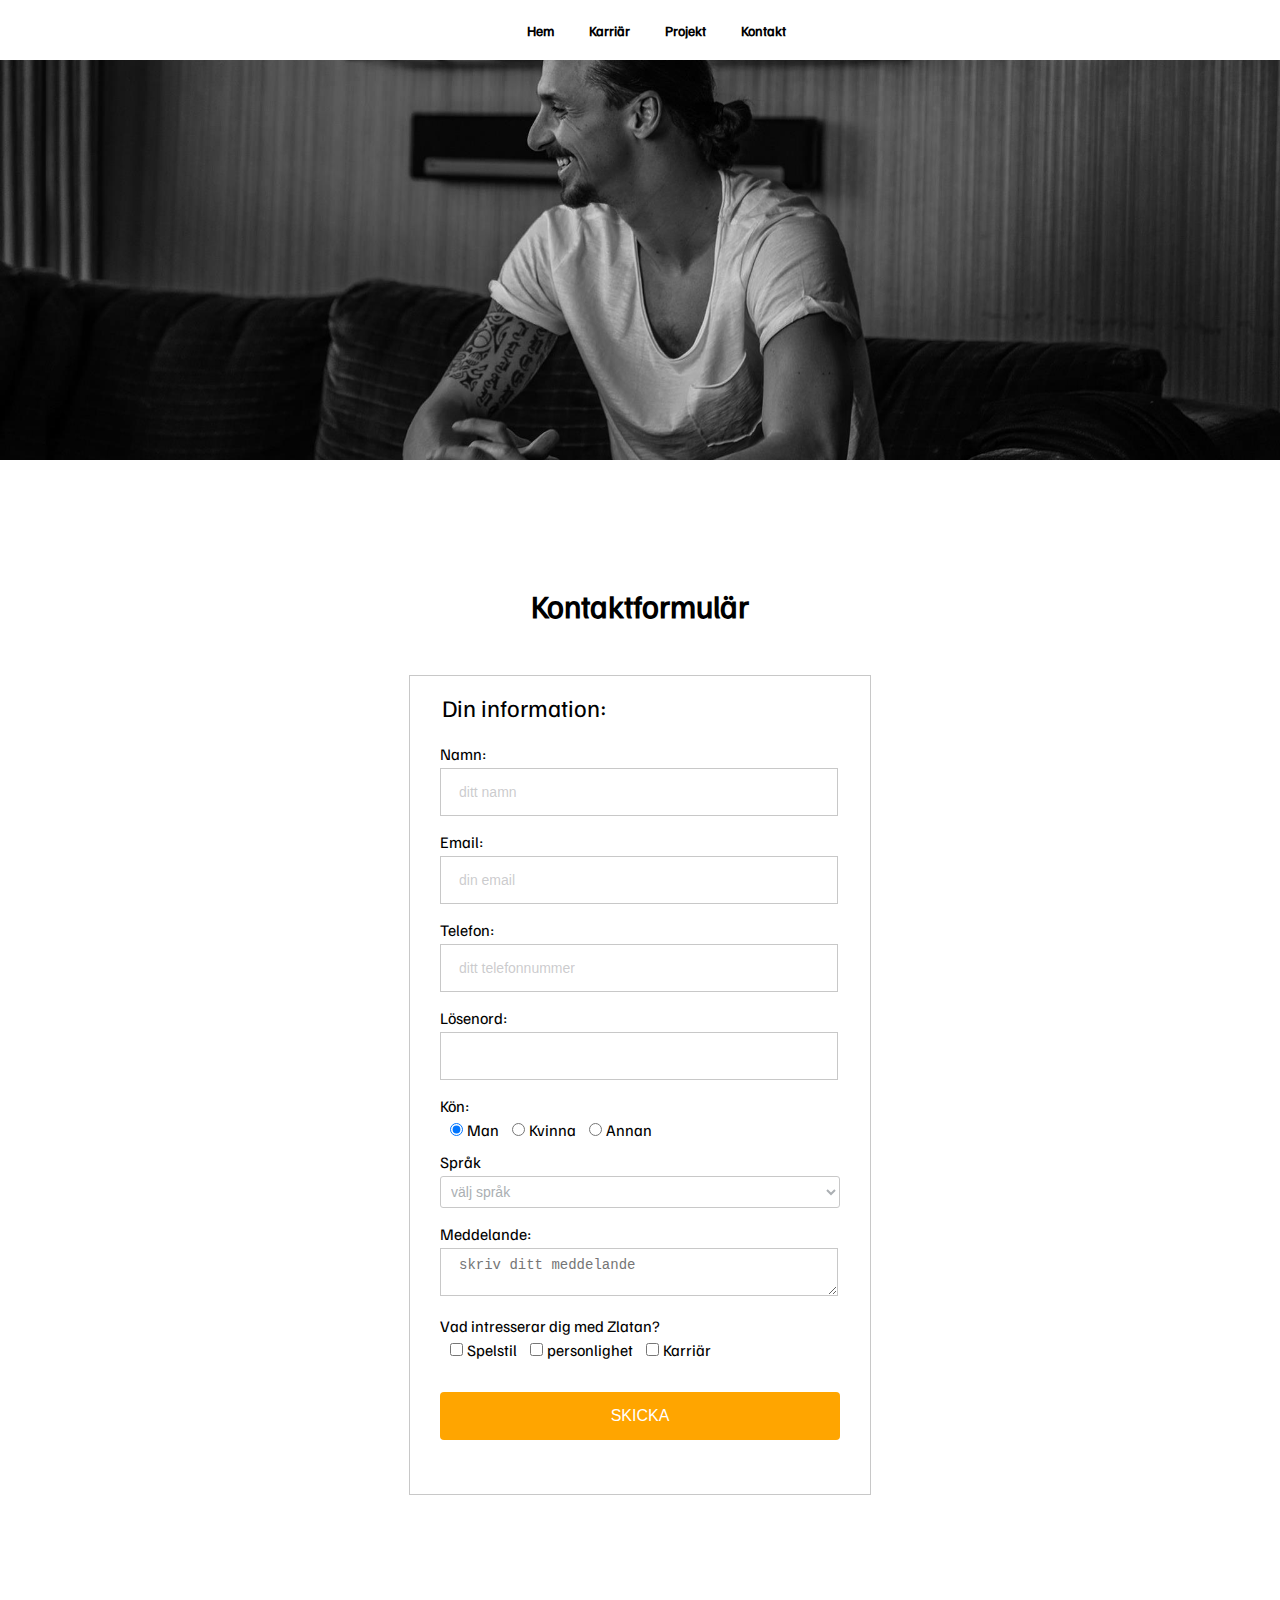
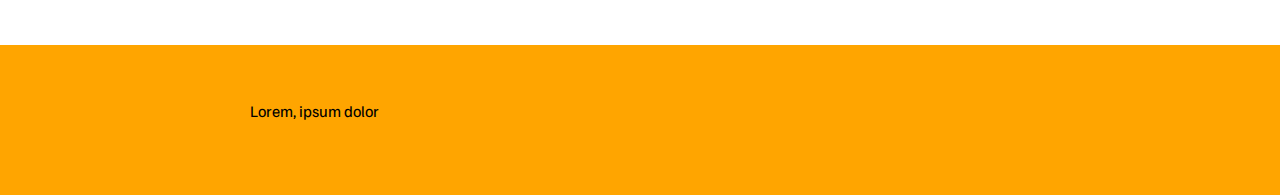
<file: kontakt.html>
<!DOCTYPE html>
<html lang="sv">
    <head>
        <meta charset="UTF-8">
        <title>kontakt</title>
        <meta name="viewport" content="width=device-width, initial-scale=1">
        <link rel="stylesheet" href="zlatan.css">
    </head>
    <body>
        <!-- Skapar en navmeny som ligger i nav i gridden -->
        <nav>
            <!-- I naven skappar jag en ul som jag fyller med list items-->
            <ul id="nav">
                <li><a href="index.html">Hem</a></li>
                <li><a href="karriär.html">Karriär</a></li>
                <li><a href="projekt.html">Projekt</a></li>
                <li><a href="kontakt.html">Kontakt</a></li>
            </ul>
        </nav>
        <!-- Lägger in en omslagsbild i sektionen header -->
        <header>
            <img class="cover" src="banner-magazine.jpg" alt="Bild av Zlatan Ibrahimovic">
        </header>
        <!-- Skapar ett formulär som jag lägger i main -->
        <main class="kontakt">
            <!-- Skapar en rubrik -->
            <h1 class="kontaktcenter">Kontaktformulär</h1>
            <!-- skapar formuläret -->
            <form method="post" action="kontaktpost.html">
                <fieldset>
                    <legend>Din information:</legend>
                        <label for="namn">Namn:</label>
                        <input type="text" id="namn" name="namn" placeholder="ditt namn">
                        <label for="email">Email:</label>
                        <input type="email" id="email" name="email" placeholder="din email" required>
                        <label for="telefon">Telefon:</label>
                        <input type="tel" id="telefon" name="telefon" placeholder="ditt telefonnummer">
                        <label for="password">Lösenord:</label>
                        <input type="password" id="lösenord" name="lösenord" required>
                        <label for="kön">Kön:</label>
                        <input type="radio" name="kön" value="man" checked>Man
                        <input type="radio" name="kön" value="kvinna">Kvinna
                        <input type="radio" name="kön" value="annan">Annan<br>
                        <label for="språk">Språk</label>
                        <select name="språk" id="språk">
                            <option value="" selected>välj språk</option>
                            <option value="svenska">Svenska</option>
                            <option value="engelska">Engelska</option>
                            <option value="franska">Franska</option>
                        </select>
                        <label for="meddelande">Meddelande:</label>
                        <textarea name="meddelande" id="meddelande" placeholder="skriv ditt meddelande"></textarea>
                        <label for="intresse">Vad intresserar dig med Zlatan?</label>
                        <input type="checkbox" name="intresse" value="spelstil">Spelstil
                        <input type="checkbox" name="intresse" value="personlighet">personlighet
                        <input type="checkbox" name="intresse" value="karriär">Karriär
                        <button type="submit">Skicka</button>
                </fieldset>
            </form>
        </main>
        <!-- Lägger till en footer -->
        <footer id="footer">
            <p>Lorem, ipsum dolor</p>
        </footer>
    </body>
</html>
</file>
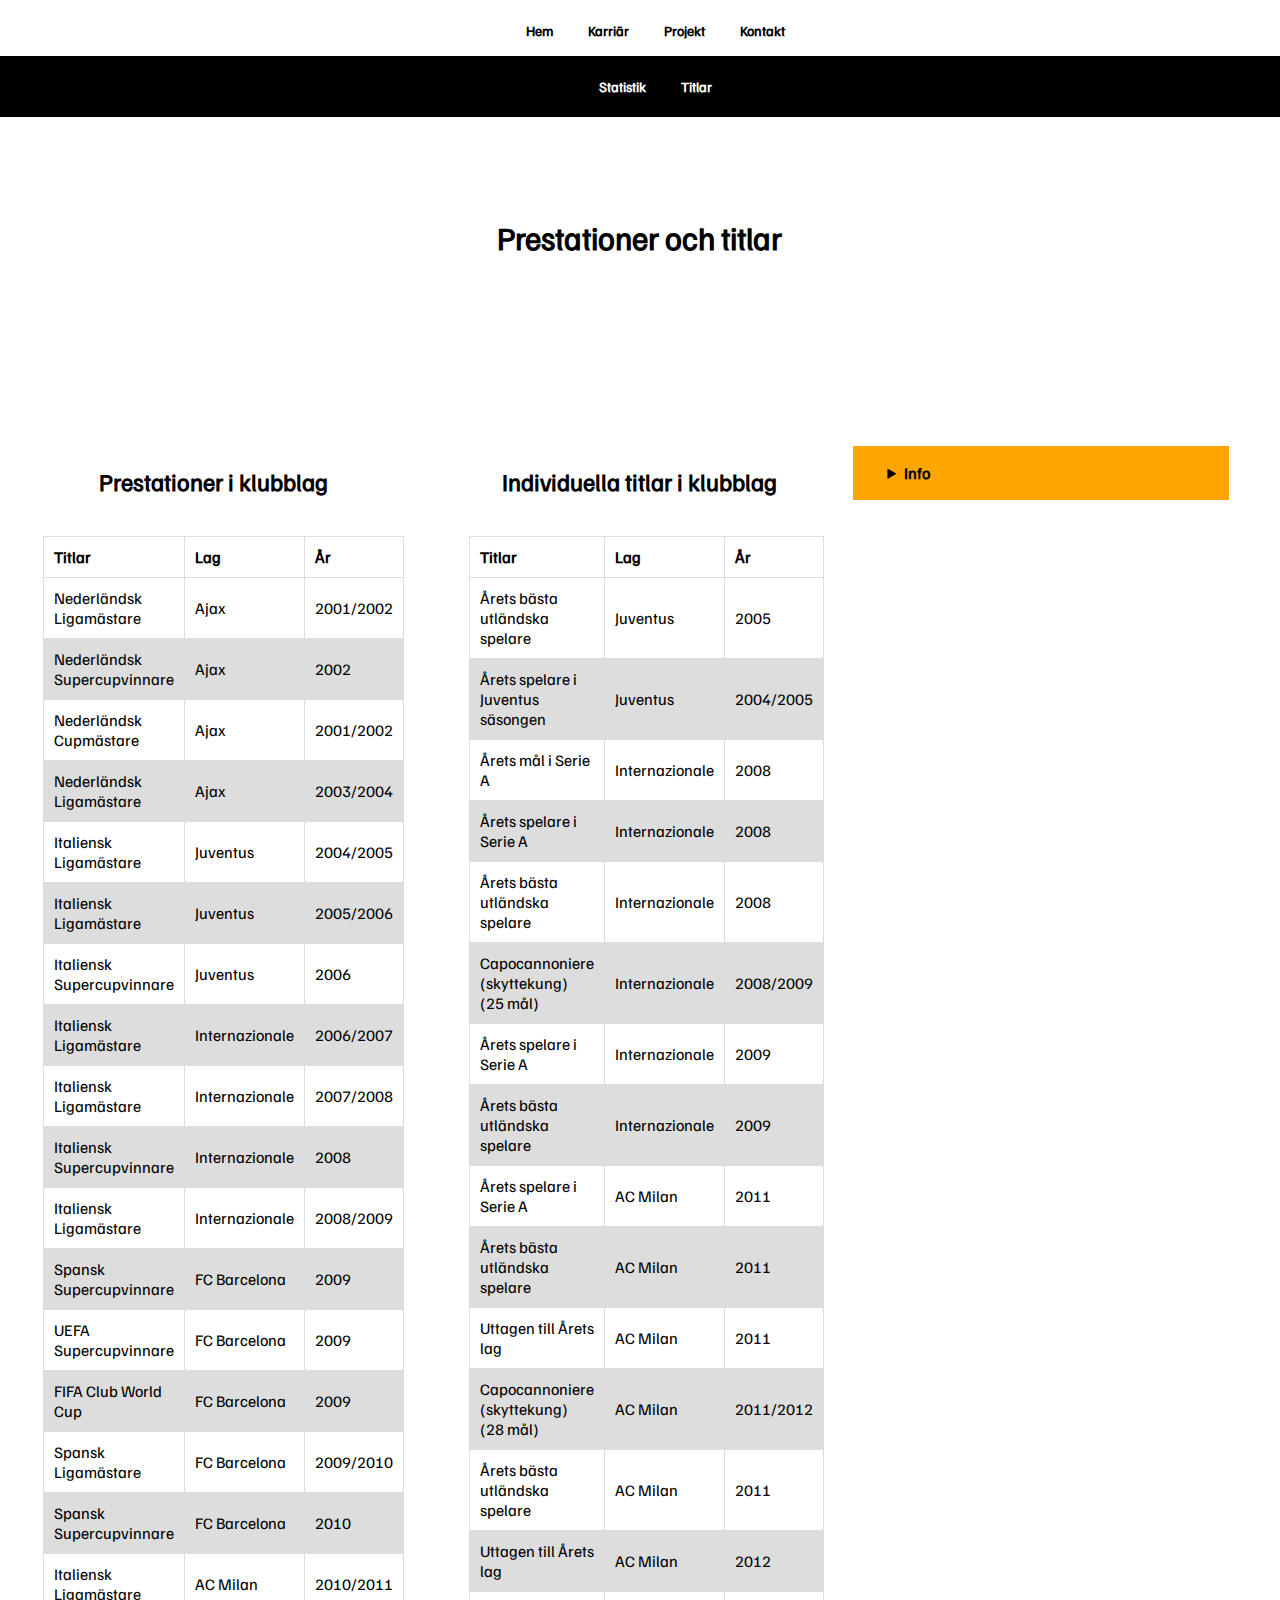
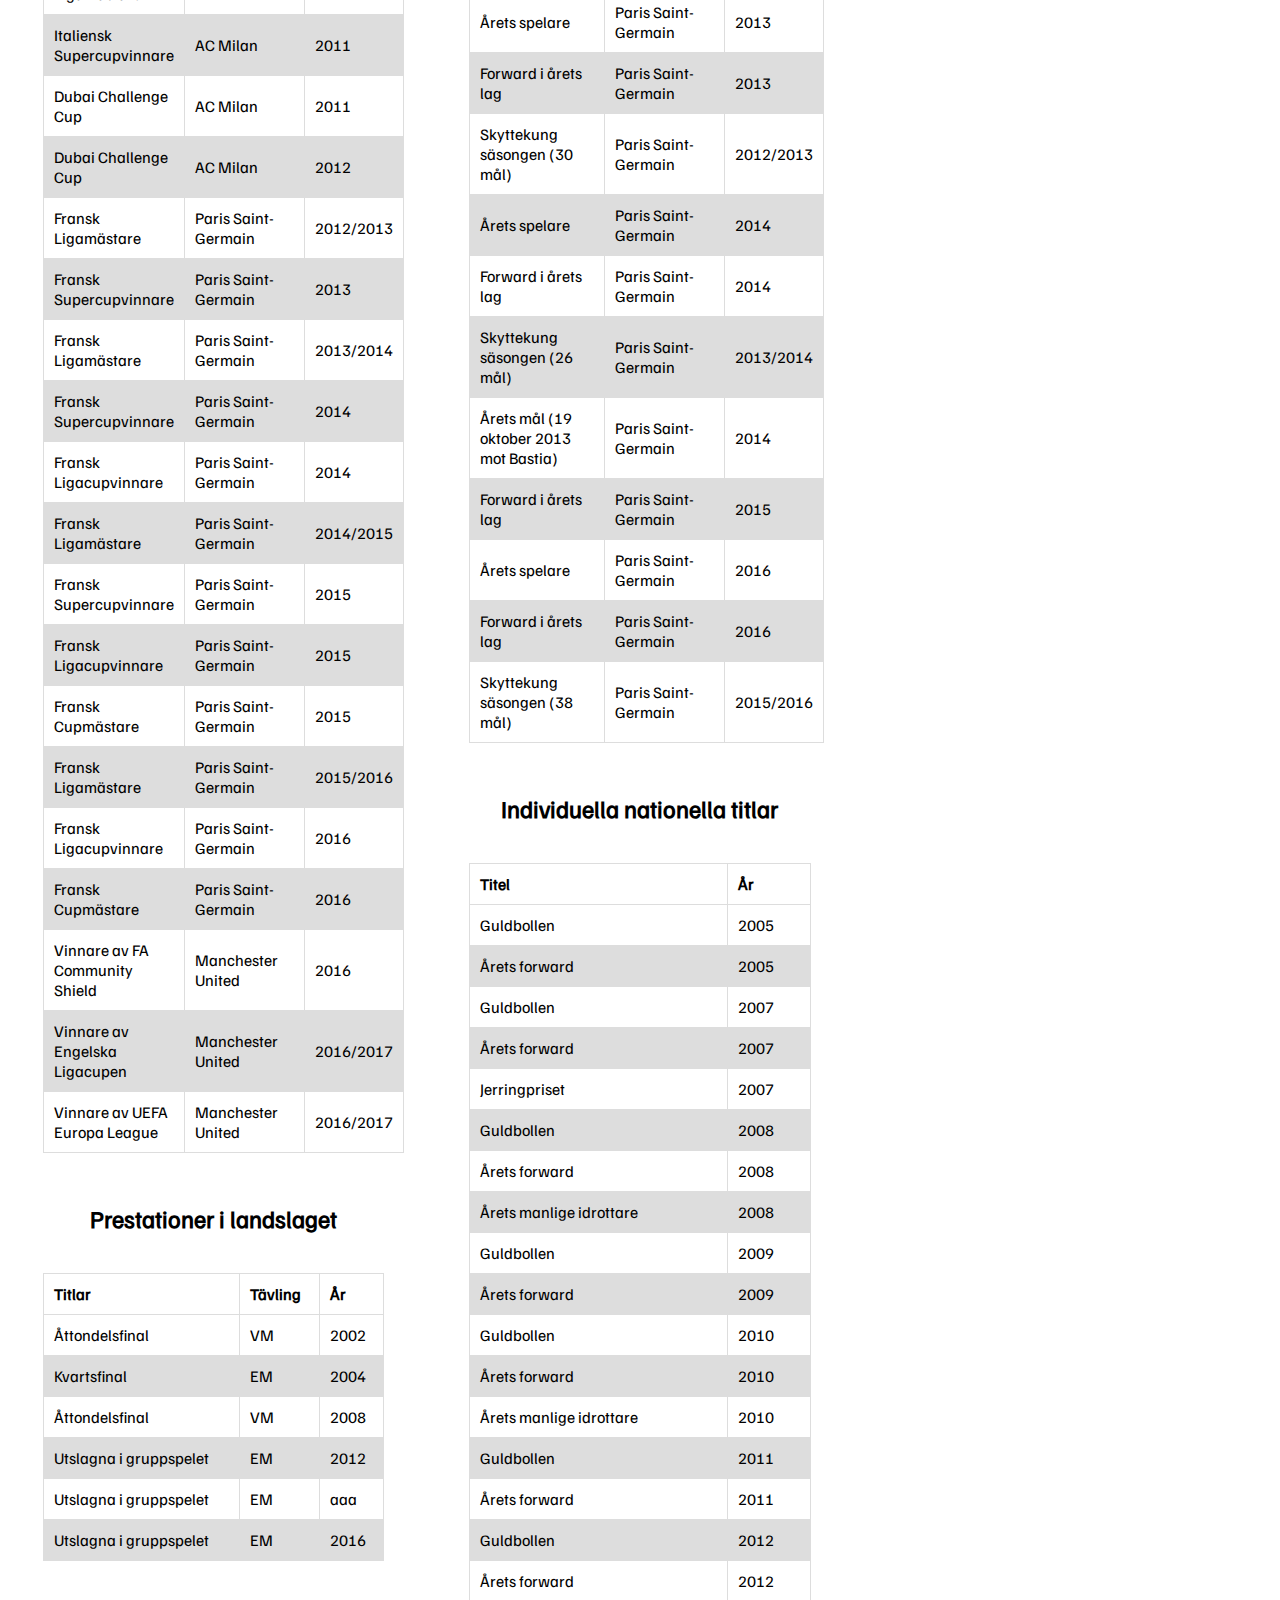
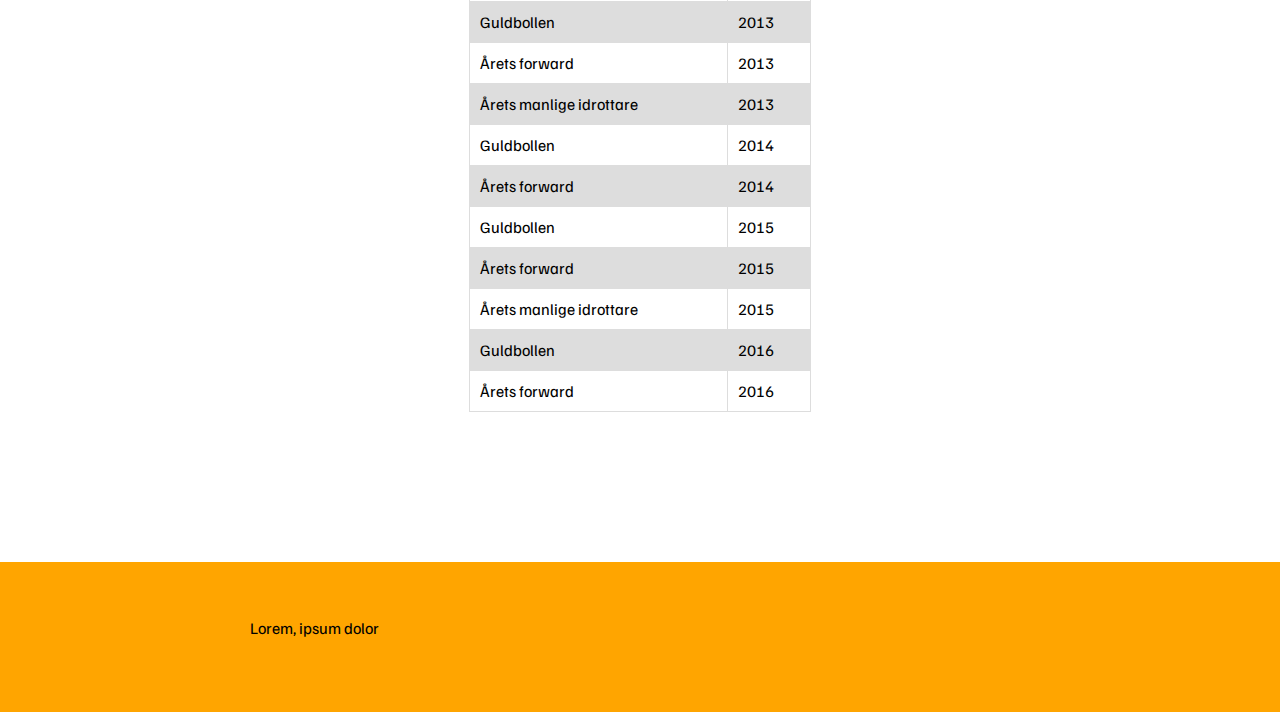
<file: titlar.html>
<!DOCTYPE html>
<html lang="sv">
    <head>
        <meta charset="UTF-8">
        <title>titlar</title>
        <meta name="viewport" content="width=device-width, initial-scale=1">
        <link rel="stylesheet" href="zlatan.css">
    </head>
    <body>
        <!-- Skapar en navmeny som ligger i nav i gridden -->
        <nav>
            <!-- I naven skappar jag en ul som jag fyller med list items-->
            <ul id="nav">
                <li><a href="index.html">Hem</a></li>
                <li><a href="karriär.html">Karriär</a></li>
                <li><a href="projekt.html">Projekt</a></li>
                <li><a href="kontakt.html">Kontakt</a></li>
            </ul>
        </nav>
        <!-- Skapar en header som innehåller in lokal meny -->
        <header>
            <ul class="secondnav">
                <li><a href="statistik.html">Statistik</a></li>
                <li><a href="titlar.html">Titlar</a></li>
            </ul>
        </header>
        <!-- Lägger in en titel för sidan i article -->
        <article>
            <h1>Prestationer och titlar</h1>
        </article>
        <!-- Lägger in en tabell i sektionen section -->
        <section class="sectioncenter">
            <h2>Prestationer i klubblag</h2>
            <br>
            <table>
                <thead>
                    <tr>
                        <th>Titlar</th>
                        <th>Lag</th>
                        <th>År</th>
                    </tr>
                </thead>
                <tbody>
                    <tr>
                        <td>Nederländsk Ligamästare</td>
                        <td>Ajax</td>
                        <td>2001/2002</td>
                    </tr>
                    <tr>
                        <td>Nederländsk Supercupvinnare</td>
                        <td>Ajax</td>
                        <td>2002</td>
                    </tr>
                    <tr>
                        <td>Nederländsk Cupmästare</td>
                        <td>Ajax</td>
                        <td>2001/2002</td>
                    </tr>
                    <tr>
                        <td>Nederländsk Ligamästare</td>
                        <td>Ajax</td>
                        <td>2003/2004</td>
                    </tr>
                    <tr>
                        <td>Italiensk Ligamästare</td>
                        <td>Juventus</td>
                        <td>2004/2005</td>
                    </tr>
                    <tr>
                        <td>Italiensk Ligamästare</td>
                        <td>Juventus</td>
                        <td>2005/2006</td>
                    </tr>
                    <tr>
                        <td>Italiensk Supercupvinnare</td>
                        <td>Juventus</td>
                        <td>2006</td>
                    </tr>
                    <tr>
                        <td>Italiensk Ligamästare</td>
                        <td>Internazionale</td>
                        <td>2006/2007</td>
                    </tr>
                    <tr>
                        <td>Italiensk Ligamästare</td>
                        <td>Internazionale</td>
                        <td>2007/2008</td>
                    </tr>
                    <tr>
                        <td>Italiensk Supercupvinnare</td>
                        <td>Internazionale</td>
                        <td>2008</td>
                    </tr>
                    <tr>
                        <td>Italiensk Ligamästare</td>
                        <td>Internazionale</td>
                        <td>2008/2009</td>
                    </tr>
                    <tr>
                        <td>Spansk Supercupvinnare</td>
                        <td>FC Barcelona</td>
                        <td>2009</td>
                    </tr>
                    <tr>
                        <td>UEFA Supercupvinnare</td>
                        <td>FC Barcelona</td>
                        <td>2009</td>
                    </tr>
                    <tr>
                        <td>FIFA Club World Cup</td>
                        <td>FC Barcelona</td>
                        <td>2009</td>
                    </tr>
                    <tr>
                        <td>Spansk Ligamästare</td>
                        <td>FC Barcelona</td>
                        <td>2009/2010</td>
                    </tr>
                    <tr>
                        <td>Spansk Supercupvinnare</td>
                        <td>FC Barcelona</td>
                        <td>2010</td>
                    </tr>
                    <tr>
                        <td>Italiensk Ligamästare</td>
                        <td>AC Milan</td>
                        <td>2010/2011</td>
                    </tr>
                    <tr>
                        <td>Italiensk Supercupvinnare</td>
                        <td>AC Milan</td>
                        <td>2011</td>
                    </tr>
                    <tr>
                        <td>Dubai Challenge Cup</td>
                        <td>AC Milan</td>
                        <td>2011</td>
                    </tr>
                    <tr>
                        <td>Dubai Challenge Cup</td>
                        <td>AC Milan</td>
                        <td>2012</td>
                    </tr>
                    <tr>
                        <td>Fransk Ligamästare</td>
                        <td>Paris Saint-Germain</td>
                        <td>2012/2013</td>
                    </tr>
                    <tr>
                        <td>Fransk Supercupvinnare</td>
                        <td>Paris Saint-Germain</td>
                        <td>2013</td>
                    </tr>
                    <tr>
                        <td>Fransk Ligamästare</td>
                        <td>Paris Saint-Germain</td>
                        <td>2013/2014</td>
                    </tr>
                    <tr>
                        <td>Fransk Supercupvinnare</td>
                        <td>Paris Saint-Germain</td>
                        <td>2014</td>
                    </tr>
                    <tr>
                        <td>Fransk Ligacupvinnare</td>
                        <td>Paris Saint-Germain</td>
                        <td>2014</td>
                    </tr>
                    <tr>
                        <td>Fransk Ligamästare</td>
                        <td>Paris Saint-Germain</td>
                        <td>2014/2015</td>
                    </tr>
                    <tr>
                        <td>Fransk Supercupvinnare</td>
                        <td>Paris Saint-Germain</td>
                        <td>2015</td>
                    </tr>
                    <tr>
                        <td>Fransk Ligacupvinnare</td>
                        <td>Paris Saint-Germain</td>
                        <td>2015</td>
                    </tr>
                    <tr>
                        <td>Fransk Cupmästare</td>
                        <td>Paris Saint-Germain</td>
                        <td>2015</td>
                    </tr>
                    <tr>
                        <td>Fransk Ligamästare</td>
                        <td>Paris Saint-Germain</td>
                        <td>2015/2016</td>
                    </tr>
                    <tr>
                        <td>Fransk Ligacupvinnare</td>
                        <td>Paris Saint-Germain</td>
                        <td>2016</td>
                    </tr>
                    <tr>
                        <td>Fransk Cupmästare</td>
                        <td>Paris Saint-Germain</td>
                        <td>2016</td>
                    </tr>
                    <tr>
                        <td>Vinnare av FA Community Shield</td>
                        <td>Manchester United</td>
                        <td>2016</td>
                    </tr>
                    <tr>
                        <td>Vinnare av Engelska Ligacupen</td>
                        <td>Manchester United</td>
                        <td>2016/2017</td>
                    </tr>
                    <tr>
                        <td>Vinnare av UEFA Europa League</td>
                        <td>Manchester United</td>
                        <td>2016/2017</td>
                    </tr>
                </tbody>
            </table>
            <!-- Lägger till en ny rubrik -->
            <h2>Prestationer i landslaget</h2>
            <br>
            <!-- Lägger in ännu en tabell -->
            <table>
                <thead>
                    <tr>
                        <th>Titlar</th>
                        <th>Tävling</th>
                        <th>År</th>
                    </tr>
                </thead>
                <tbody>
                    <tr>
                        <td>Åttondelsfinal</td>
                        <td>VM</td>
                        <td>2002</td>
                    </tr>
                    <tr>
                        <td>Kvartsfinal</td>
                        <td>EM</td>
                        <td>2004</td>
                    </tr>
                    <tr>
                        <td>Åttondelsfinal</td>
                        <td>VM</td>
                        <td>2008</td>
                    </tr>
                    <tr>
                        <td>Utslagna i gruppspelet</td>
                        <td>EM</td>
                        <td>2012</td>
                    </tr>
                    <tr>
                        <td>Utslagna i gruppspelet</td>
                        <td>EM</td>
                        <td>aaa</td>
                    </tr>
                    <tr>
                        <td>Utslagna i gruppspelet</td>
                        <td>EM</td>
                        <td>2016</td>
                    </tr>
                </tbody>
            </table>
        </section>
        <!-- Lägger in en tabell i sektionen main -->
        <main class="sectioncenter">
            <h2>Individuella titlar i klubblag</h2>
            <br>
            <table>
                <thead>
                    <tr>
                        <th>Titlar</th>
                        <th>Lag</th>
                        <th>År</th>
                    </tr>
                </thead>
                <tbody>
                    <tr>
                        <td>Årets bästa utländska spelare</td>
                        <td>Juventus</td>
                        <td>2005</td>
                    </tr>
                    <tr>
                        <td>Årets spelare i Juventus säsongen</td>
                        <td>Juventus</td>
                        <td>2004/2005</td>
                    </tr>
                    <tr>
                        <td>Årets mål i Serie A</td>
                        <td>Internazionale</td>
                        <td>2008</td>
                    </tr>
                    <tr>
                        <td>Årets spelare i Serie A</td>
                        <td>Internazionale</td>
                        <td>2008</td>
                    </tr>
                    <tr>
                        <td>Årets bästa utländska spelare</td>
                        <td>Internazionale</td>
                        <td>2008</td>
                    </tr>
                    <tr>
                        <td>Capocannoniere (skyttekung) (25 mål)</td>
                        <td>Internazionale</td>
                        <td>2008/2009</td>
                    </tr>
                    <tr>
                        <td>Årets spelare i Serie A</td>
                        <td>Internazionale</td>
                        <td>2009</td>
                    </tr>
                    <tr>
                        <td>Årets bästa utländska spelare</td>
                        <td>Internazionale</td>
                        <td>2009</td>
                    </tr>
                    <tr>
                        <td>Årets spelare i Serie A</td>
                        <td>AC Milan</td>
                        <td>2011</td>
                    </tr>
                    <tr>
                        <td>Årets bästa utländska spelare</td>
                        <td>AC Milan</td>
                        <td>2011</td>
                    </tr>
                    <tr>
                        <td>Uttagen till Årets lag</td>
                        <td>AC Milan</td>
                        <td>2011</td>
                    </tr>
                    <tr>
                        <td>Capocannoniere (skyttekung) (28 mål)</td>
                        <td>AC Milan</td>
                        <td>2011/2012</td>
                    </tr>
                    <tr>
                        <td>Årets bästa utländska spelare</td>
                        <td>AC Milan</td>
                        <td>2011</td>
                    </tr>
                    <tr>
                        <td>Uttagen till Årets lag</td>
                        <td>AC Milan</td>
                        <td>2012</td>
                    </tr>
                    <tr>
                        <td>Årets spelare</td>
                        <td>Paris Saint-Germain</td>
                        <td>2013</td>
                    </tr>
                    <tr>
                        <td>Forward i årets lag</td>
                        <td>Paris Saint-Germain</td>
                        <td>2013</td>
                    </tr>
                    <tr>
                        <td>Skyttekung säsongen (30 mål)</td>
                        <td>Paris Saint-Germain</td>
                        <td>2012/2013</td>
                    </tr>
                    <tr>
                        <td>Årets spelare</td>
                        <td>Paris Saint-Germain</td>
                        <td>2014</td>
                    </tr>
                    <tr>
                        <td>Forward i årets lag</td>
                        <td>Paris Saint-Germain</td>
                        <td>2014</td>
                    </tr>
                    <tr>
                        <td>Skyttekung säsongen (26 mål)</td>
                        <td>Paris Saint-Germain</td>
                        <td>2013/2014</td>
                    </tr>
                    <tr>
                        <td>Årets mål (19 oktober 2013 mot Bastia)</td>
                        <td>Paris Saint-Germain</td>
                        <td>2014</td>
                    </tr>
                    <tr>
                        <td>Forward i årets lag</td>
                        <td>Paris Saint-Germain</td>
                        <td>2015</td>
                    </tr>
                    <tr>
                        <td>Årets spelare</td>
                        <td>Paris Saint-Germain</td>
                        <td>2016</td>
                    </tr>
                    <tr>
                        <td>Forward i årets lag</td>
                        <td>Paris Saint-Germain</td>
                        <td>2016</td>
                    </tr>
                    <tr>
                        <td>Skyttekung säsongen (38 mål)</td>
                        <td>Paris Saint-Germain</td>
                        <td>2015/2016 </td>
                    </tr>
                </tbody>     
            </table>
            <!-- Lägger in en rubrik för nästa tabell -->
            <h2>Individuella nationella titlar</h2>
            <br>
            <!-- Lägger in ännu en tabell -->
            <table>
                <thead>
                    <tr>
                        <th>Titel</th>
                        <th>År</th>
                    </tr>
                </thead>
                <thead>
                    <tr>
                        <td>Guldbollen</td>
                        <td>2005</td>
                    </tr>
                    <tr>
                        <td>Årets forward</td>
                        <td>2005</td>
                    </tr>
                    <tr>
                        <td>Guldbollen</td>
                        <td>2007</td>
                    </tr>
                    <tr>
                        <td>Årets forward</td>
                        <td>2007</td>
                    </tr>
                    <tr>
                        <td>Jerringpriset</td>
                        <td>2007</td>
                    </tr>
                    <tr>
                        <td>Guldbollen</td>
                        <td>2008</td>
                    </tr>
                    <tr>
                        <td>Årets forward</td>
                        <td>2008</td>
                    </tr>
                    <tr>
                        <td>Årets manlige idrottare</td>
                        <td>2008</td>
                    </tr>
                    <tr>
                        <td>Guldbollen</td>
                        <td>2009</td>
                    </tr>
                    <tr>
                        <td>Årets forward</td>
                        <td>2009</td>
                    </tr>
                    <tr>
                        <td>Guldbollen</td>
                        <td>2010</td>
                    </tr>
                    <tr>
                        <td>Årets forward</td>
                        <td>2010</td>
                    </tr>
                    <tr>
                        <td>Årets manlige idrottare</td>
                        <td>2010</td>
                    </tr>
                    <tr>
                        <td>Guldbollen</td>
                        <td>2011</td>
                    </tr>
                    <tr>
                        <td>Årets forward</td>
                        <td>2011</td>
                    </tr>
                    <tr>
                        <td>Guldbollen</td>
                        <td>2012</td>
                    </tr>
                    <tr>
                        <td>Årets forward</td>
                        <td>2012</td>
                    </tr>
                    <tr>
                        <td>Guldbollen</td>
                        <td>2013</td>
                    </tr>
                    <tr>
                        <td>Årets forward</td>
                        <td>2013</td>
                    </tr>
                    <tr>
                        <td>Årets manlige idrottare</td>
                        <td>2013</td>
                    </tr>
                    <tr>
                        <td>Guldbollen</td>
                        <td>2014</td>
                    </tr>
                    <tr>
                        <td>Årets forward</td>
                        <td>2014</td>
                    </tr>
                    <tr>
                        <td>Guldbollen</td>
                        <td>2015</td>
                    </tr>
                    <tr>
                        <td>Årets forward</td>
                        <td>2015</td>
                    </tr>
                    <tr>
                        <td>Årets manlige idrottare</td>
                        <td>2015</td>
                    </tr>
                    <tr>
                        <td>Guldbollen</td>
                        <td>2016</td>
                    </tr>
                    <tr>
                        <td>Årets forward</td>
                        <td>2016</td>
                    </tr>
                </thead>               
            </table>
        </main>
        <!-- Lägger till en infobox i sektionen details -->
        <details class="infobox">
            <summary><strong>Info</strong></summary>
            <ul id="infoboxlist">
                <li><strong>Född:</strong> 1981-10-03</li>
                <li><strong>Ålder:</strong> 40</li>
                <li><strong>Födelseort:</strong> Malmö</li>
                <li><strong>Nationalitet:</strong> Sverige</li>
                <li><strong>Längd:</strong> 195 cm</li>
                <li><strong>Vikt:</strong> 94 kg</li>
                <li><strong>Position:</strong> Forward</li>
                <li><strong>Tröjnummer:</strong> 11</li>
            </ul>
        </details>
        <!-- Lägger till en footer -->
        <footer id="footer">
            <p>Lorem, ipsum dolor</p>
        </footer>
    </body>
</html>
</file>
<file: zlatan.css>
@font-face {
    font-family: "Familjen Grotesk";
    font-style: normal;
    src: url(familjen-grotesk-v2-latin-regular.woff);
}

body {
    display: grid;
    grid-template-columns: 1fr 1fr 1fr;
    grid-template-rows: 60px auto auto auto 250px;
    grid-template-areas: 
    "nav nav nav"
    "header header header"
    "article article article"
    "section main details"
    "footer footer footer";
    font-family: familjen grotesk;
    max-height: 100vh;
    margin: 0;
    padding: 0;
}

/* Ger nav platsen nav i griden och stylear den */
nav {
    grid-area: nav;
    margin-left: 0;
    margin-right: 0;
}

/* Ger main platsen main i griden */
header {
    grid-area: header;
}

/* Ger content platsen content i griden och stylear den */
article {
    grid-area: article;
    text-align: center;
    height: 150px;
    padding-top: 75px;
    padding-left: 250px;
    padding-right: 250px;
}

/* Ger aside platsen aside i griden och stylear den */
section {
    grid-area: section;
    margin-top: 100px;
    margin-bottom: auto;
    width: 33.33%;
}

/* Ger section platsen section i griden och stylear den */
main {
    grid-area: main;
    margin-top: 100px;
    margin-bottom: auto;
    width: 33.33%;
    margin-left: auto;
    margin-right: auto;
}

/* Ger summary platsen summary i griden och stylear den */
details {
    grid-area: details;
    margin-top: 100px;
    margin-bottom: auto;
    width: 33.33%;
}

/* Ger footer platsen footer i griden och stylear den */
footer {
    grid-area: footer;
    margin-top: 100px;
    padding-top: 40px;
    padding-left: 250px;
    padding-right: 250px;
    background: orange;
}






/* Stylear nav */
#nav {
    background: white;
    padding: 0;
    margin: 0;
    text-align: center;
}

/* Stylear barnselektorn ul i nav-klassen */
#nav ul {
    display: inline-block;
}

/* Stylear barnselektorn li i nav-klassen */
#nav li {
    display: inline-block;
}

/* Stylear barnselektorn a i nav-klassen */
#nav a {
    text-decoration: none;
    color: #fff;
    width: 100%;
    display: block;
    padding: 22px 16px;
    font-size: 14px;
    font-weight: bold;
    text-align: center;
}

/* Stylear barnselektorn a i nav-klassen enligt LoVe Focus HAte */
#nav a:link {
    color: black;
}

/* Stylear barnselektorn a i nav-klassen enligt LoVe Focus HAte */
#nav a:visited {
    color: black;
}

/* Stylear barnselektorn a i nav-klassen enligt LoVe Focus HAte */
#nav a:focus {
    color: black;
}

/* Stylear barnselektorn a i nav-klassen enligt LoVe Focus HAte */
#nav a:hover {
    background-color: orange;
}

/* Stylear barnselektorn a i nav-klassen enligt LoVe Focus HAte */
#nav a:active {
    color: black;
}





/* Stylear secondnav (lokal many) */
.secondnav {
    background: black;
    padding: 0;
    margin: 0;
    text-align: center;
    position: relative;
    top: -4px;
    width: 100%;
}

/* Stylear barnselektorn ul i secondnav-klassen */
.secondnav ul {
    display: inline-block;
}

/* Stylear barnselektorn li i secondnav-klassen */
.secondnav li {
    display: inline-block;
}

/* Stylear barnselektorn a i secondnav-klassen */
.secondnav a {
    text-decoration: none;
    color: #fff;
    width: 100%;
    display: block;
    padding: 22px 16px;
    font-size: 14px;
    font-weight: bold;
    text-align: center;
}

/* Stylear selektorer för länkar med secondnav-klassen enligt LoVe Focus HAte */
.secondnav a:link {
    color: white;
}

/* Stylear selektorer för länkar med secondnav-klassen enligt LoVe Focus HAte */
.secondnav a:visited {
    color: white;
}

/* Stylear selektorer för länkar med secondnav-klassen enligt LoVe Focus HAte */
.secondnav a:focus {
    color: white;
}

/* Stylear selektorer för länkar med secondnav-klassen enligt LoVe Focus HAte */
.secondnav a:hover {
    background-color: orange;
}

/* Stylear selektorer för länkar med secondnav-klassen enligt LoVe Focus HAte */
.secondnav a:active {
    color: white;
}







/* Stylear klassen cover, används för omslagsbilden på olika sidor */
.cover {
    object-fit: cover;
    width: 100%;
    height: 400px;
}

/* Stylear bilder som förekommer i section i gridden */
.sectionbild {
    object-fit: cover;
    width: 300%;
    height: 400px;
}

/* Stylear text om Zlatan. Förekommer på indexsidan */
.omtext {
    display: block;
    margin-left: auto;
    margin-right: auto;
    margin-top: auto;
    margin-bottom: auto;
    width: 80%;
}

/* Stylear text som förekommer i main i gridden */
.maintext {
    width: 80%;
}

/* Stylear text som förekommer i article i gridden */
.articletext {
    width: 60%;
    margin-left: auto;
    margin-right: auto;
}

/* Stylear text om klubbar. Förekommer på statistikssidan */
.klubbtext {
    text-align: center;
    display: block;
    margin-left: auto;
    margin-right: auto;
    width: 80%;
    margin-bottom: 120px;
}

/* Stylear text om företag. Förekommer på projektsida */
.företagstext {
    text-align: center;
    display: block;
    margin-left: auto;
    margin-right: auto;
    width: 90%;
    margin-bottom: 120px;
}

/* Centrerar loggor som förekommer på både projektsidan och statistiksidan */
.center {
    text-align: center;
    display: block;
    margin-left: auto;
    margin-right: auto;
    width: 40%;
}

/* Centrerar företagsloggor som förekommer på projektsidan */
.företaglogo {
    text-align: center;
    display: block;
    margin-left: auto;
    margin-right: auto;
    width: 25%;
}

/* Centrerar alla element i sektionen. Används på projekt- och statistiksidan */
.sectioncenter {
    text-align: center;
    display: block;
    margin-left: auto;
    margin-right: auto;
    width: 80%;
}




/* Stylear tabellen */
/* Typselektor som stylear table */
table {
    border-collapse: collapse;
    width: 100%;
    margin-bottom: 50px;
}

/* Typselektorer som stylear td (table data) och th (table header) */
td, th {
    border: 1px solid #dddddd;
    text-align: left;
    padding: 10px;
}

/* Skapar zebra striping på tabellen med hjälp av denna psuedoklass */
tr:nth-child(even) {
    background-color: #dddddd;
}




/* Stylear infoboxen som förekommer i details i gridden */
.infobox {
    background-color: hsl(39, 100%, 50%);
    color: black;
    width: 80%;
    padding-top: 4%;
    padding-bottom: 4%;
    padding-left: 8%;
    display: block;
}

/* Klass som stylear listan i infoboxen */
#infoboxlist {
    list-style-type: none;
    line-height: 25px;
    padding-left: 0%;
}




/* Stylear knappen som förekommer på indexsidan */
#button {
    background-color: rgb(0, 0, 0);
    border: none;
    color: white;
    padding: 15px 32px;
    text-align: center;
    text-decoration: none;
}

/* Stylear youtubevideon */
#youtube { 
    width: 100%;
    height: 100%;
    display: block;
    margin: auto;
}



form {
    margin: 50px auto;
    padding: 16px;
    max-width: 430px;
    border: 1px solid rgb(200, 200, 200);
}

input[type="text"],
input[type="email"],
input[type="tel"],
input[type="password"],
textarea,
select {
    background-color: rgb(255, 255, 255, 1);
    color: #abafb3;
    border: 1px solid rgb(200, 200, 200);
    outline: 0;
    margin: 0;
    margin-bottom: 16px;
    padding: 8px 18px;
    height: 30px;
    width: 360px;
    font-size: 14px;
}

input::placeholder {
    color: rgba(151, 151, 156, 0.5);
}

input[type="radio"],
input[type="checkbox"] {
    margin: 0 4px 16px 10px;
}

select {
    padding: 6px;
    height: 32px;
    border-radius: 3px;
    width: 100%;
}

button {
    font-size: 16px;
    text-transform: uppercase;
    padding: 15px 26px;
    color: #FFF;
    background-color: orange;
    border-radius: 4px;
    border: none;
    text-align: center;
    margin-top: 20px;
    width: 100%;
}

fieldset {
    margin-bottom: 28px;
    border: none;
    width: 400px;
}

legend {
    font-size: 24px;
    margin-bottom: 16px;
}

label {
    display: block;
    line-height: 20px;
    font-size: 16px;
    font-weight: 400;
    margin-bottom: 4px;
}

label.light {
    display: inline;
}



.kontakt {
    width: 100%;
}

.kontaktcenter {
    text-align: center;
}

#kontaktpost {
    text-align: center;
}

#video {
    padding-bottom: 50%;
}
    


/* Style för sidan om max-width:780px */
@media screen and (max-width:780px){
    body {
        display: block;
        grid-template-columns: 1fr;
        grid-template-rows: 60px auto auto auto auto auto 250px;
        grid-template-areas: 
        "nav"
        "section"
        "article"
        "aside"
        "main" 
        "figure"
        "footer";
    }
    
    footer {
        grid-area: footer;
        margin-top: 100px;
        padding-top: 40px;
        padding-left: 250px;
        padding-right: 250px;
        background: orange;
    }

    #indextext {
        padding-left: 2em;
        padding-right: 2em;
    }

    #indextext > p {
        width: 100%;
        margin-left: auto;
        margin-right: auto;
    }

    #articletext {
        padding-left: 2em;
        padding-right: 2em;
    }

    #articletext > p {
        width: 100%;
        margin-left: auto;
        margin-right: auto;
    }

    #projekttitel {
        margin-bottom: 20%;
        padding-left: 3em;
        padding-right: 3em;
        margin-right: auto;
        margin-left: auto;
        width: 100%;
    } 

    #projekttext {
        margin-bottom: auto;
        margin-top: auto;
        padding-left: 3em;
        padding-right: 3em;
        width: 90%;
        
    } 

    .centerindex {
        margin-top: 15%;
        padding-left: 5em;
        padding-right: 5em;
        margin-right: auto;
        margin-left: auto;
        width: 70%;
    }

    #footer {
        padding-left: 5em;
        padding-right: 5em;
        padding-top: 3.5em;
        margin-right: auto;
        margin-left: auto;
        padding-bottom: 60px;
    }

    .sectionbild {
        object-fit: cover;
        width: 300%;
        height: 400px;
    }

    .infobox {
        background-color: orange;
        color: black;
        width: 80%;
        padding-top: 4%;
        padding-bottom: 4%;
        padding-left: 4%;
        margin-left: auto;
        margin-right: auto;
        margin-bottom: 10%;
        display: block;
    }

    .cover {
        object-fit: cover;
        width: 100%;
        height: 400px;
    }

    #youtube { 
        width: 103%;
        height: 100%;
        display: block;
        margin: auto;
    }

    .secondnav {
        background: black;
        padding: 0;
        margin: 0;
        text-align: center;
        margin-top: -4px;
        width: 103%;
    }

    .bakgroundtext {
        width: 90%;
        margin-top: 5%;
        margin-bottom: 25%;
        margin-left: auto;
        margin-right: auto;
    }

    .kontaktcenter {
        text-align: center;
        display: block;
        margin-left: auto;
        margin-right: auto;
    }

    .kontakt {
        width: 100%;
        margin-top: 110px;
        margin-bottom: 175px;
    }

    form {
        width: 70%;
    }
}
</file>
